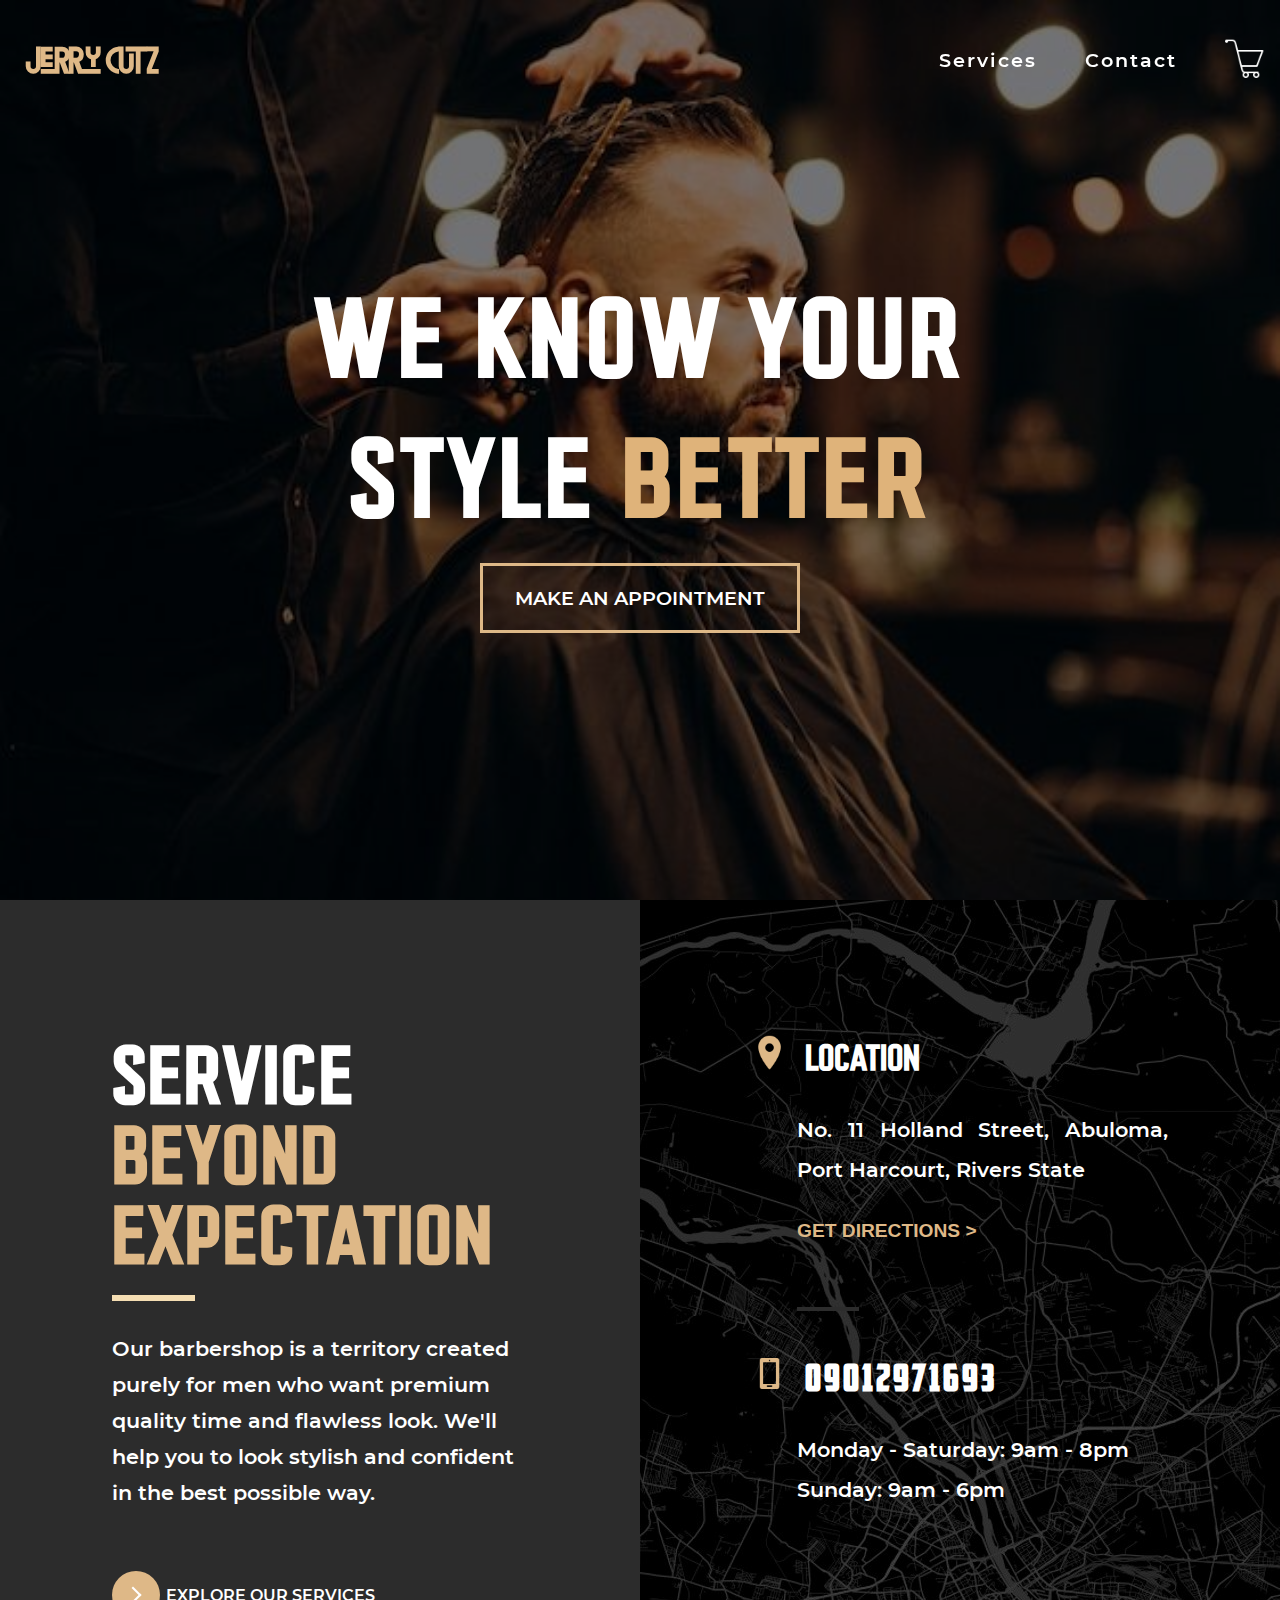
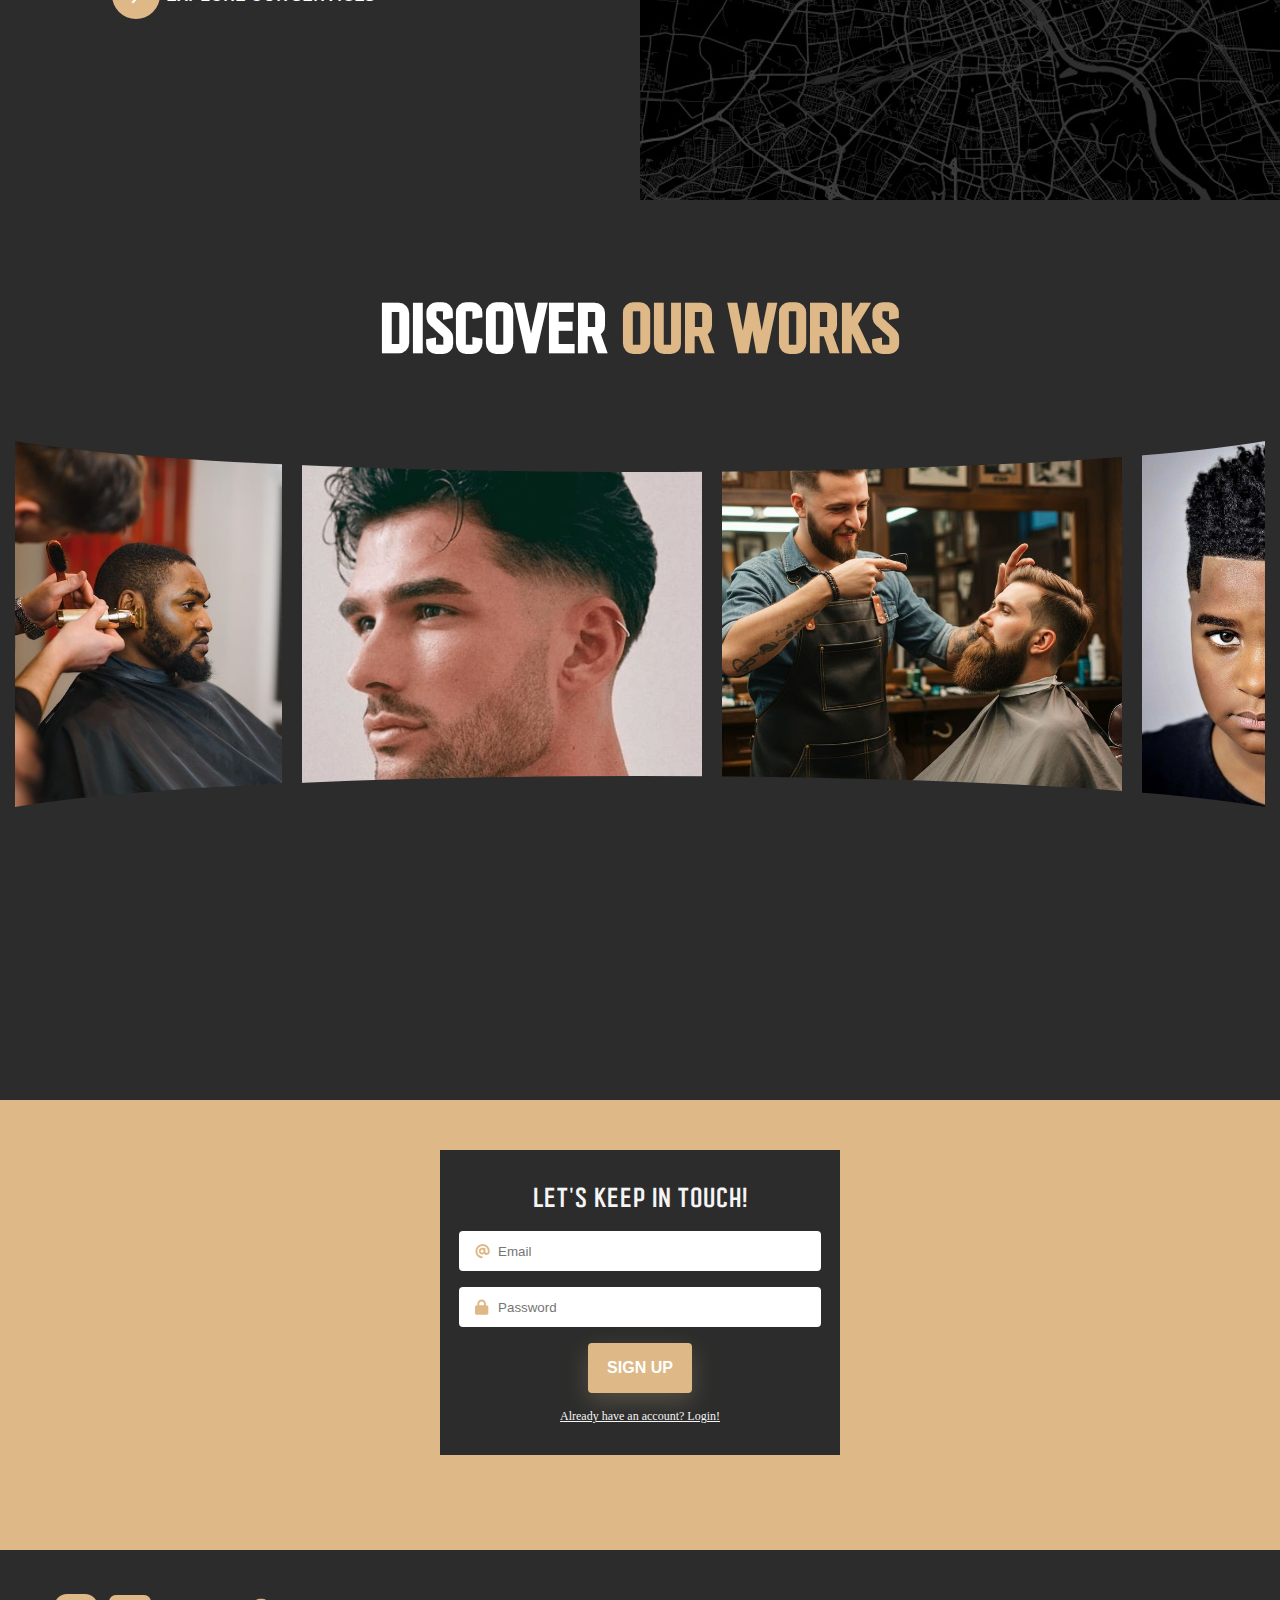
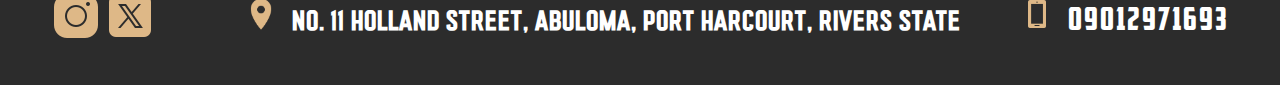
<file: HTML/index.html>
<!DOCTYPE html>
<html lang="en">
<head>
    <meta charset="UTF-8">
    <meta name="viewport" content="width=device-width, initial-scale=1.0">
    <title>Jerry Cutz - Home Page</title>
    <link rel="stylesheet" href="../CSS/index.css">
</head>
<body>
    <div class="loader" id="preloader">
        <div class="dot-spinner">
            <div class="dot-spinner__dot"></div>
            <div class="dot-spinner__dot"></div>
            <div class="dot-spinner__dot"></div>
            <div class="dot-spinner__dot"></div>
            <div class="dot-spinner__dot"></div>
            <div class="dot-spinner__dot"></div>
            <div class="dot-spinner__dot"></div>
            <div class="dot-spinner__dot"></div>
        </div>
    </div>
    <nav class="navbar">
        <span>Jerry Cutz</span>
        <ul class="nav-menu">
            <li><a href="../HTML/services.html">Services</a></li>
            <li><a href="../HTML/contact.html">Contact</a></li>
            <li><a href="../HTML/booking.html"><img src="../media/svgs/cart.png" alt=""></a></li>
        </ul>
        <div class="hamburger">
            <span class="bar"></span>
            <span class="bar"></span>
            <span class="bar"></span>
        </div>
    </nav>
    <!-- End of Nav Bar -->

    <div class="landing-page">
        <img class="current" src="../media/images/landing-img1.jpeg" alt="1">
        <img src="../media/images/landing-img2.jpeg" alt="2">
        <img src="../media/images/landing-img3.jpeg" alt="3">
        <div class="landing-page-content">  
            <h1>We know your <br> style <span>better</span></h1>
            <a href="../HTML/booking.html">Make an Appointment</a>
        </div>
    </div>
    <div class="service-location">
        <div class="service-section">
            <div class="service-header">
                <h1>Service <span> Beyond Expectation</span></h1><hr>
                <p>Our barbershop is a territory created purely for men who want premium quality time and flawless look. We'll help you to look stylish and confident in the best possible way.</p>
                <button class="learn-more">
                    <span class="circle" aria-hidden="true">
                    <span class="icon arrow"></span>
                    </span>
                    <a href="../HTML/services.html"><span class="button-text">Explore our services</span></a>
                  </button>
            </div> 
            
        </div>
        <div class="location-section">
            <div class="location-header">
                <h1 class="location-header1"><img src="../media/svgs/location1.png" alt="">Location</h1>
                <p>No. 11 Holland Street, Abuloma, Port Harcourt, Rivers State</p>
                <a href="https://maps.app.goo.gl/gdDu9MruWfYnW8UH7" target= _blank>Get directions ></a><hr>

                <h1 class="location-header2" ><img src="../media/svgs/smartphone1.png" alt="">09012971693</h1>
                <p>Monday - Saturday: 9am - 8pm <br>Sunday: 9am - 6pm</p>
            </div>
        </div>
    </div>
    <div class="works">
        <h1>Discover <span>Our works</span></h1>
        <div class="image-wrapper">
            <div class="image-slideshow">
                <div>
                    <img src="../media/images/haircut1.jpeg" alt="">
                </div>
                <div>
                    <img src="../media/images/haircut2.jpeg" alt=""></div>
                <div>
                    <img src="../media/images/haircut3.jpeg" alt=""></div>
                <div>
                    <img src="../media/images/haircut4.jpeg" alt=""></div>
                <div>
                    <img src="../media/images/haircut5.jpeg" alt=""></div>
                <div>
                    <img src="../media/images/haircut6.jpeg" alt=""></div>
                <div>
                    <img src="../media/images/haircut7.jpeg" alt=""></div>
                <div>
                    <img src="../media/images/haircut8.jpeg" alt=""></div>
                <div>
                    <img src="../media/images/haircut9.jpeg" alt=""></div>
                <div>
                    <img src="../media/images/haircut10.jpeg" alt=""></div>
                <div>
                    <img src="../media/images/haircut11.jpeg" alt=""></div>
                <div>
                    <img src="../media/images/haircut12.jpeg" alt=""></div>
                <div>
                    <img src="../media/images/haircut13.jpeg" alt=""></div>
                <div>
                    <img src="../media/images/haircut14.jpeg" alt=""></div>
                <div>
                    <img src="../media/images/haircut15.jpeg" alt=""></div>
                <div>
                    <img src="../media/images/haircut16.jpeg" alt=""></div>
                <div>
                    <img src="../media/images/haircut17.jpeg" alt=""></div>
                <div>
                    <img src="../media/images/haircut18.jpeg" alt=""></div>
                <div>
                    <img src="../media/images/haircut19.jpeg" alt=""></div>
                <div>
                    <img src="../media/images/haircut20.jpeg" alt="">
                </div>
            </div>
        </div>
    </div>

    <div class="signup">
        <div class="card">
          <h4 class="title">Let's keep in touch!</h4>
          <form>
            <div class="field">
              <svg class="input-icon" viewBox="0 0 500 500" xmlns="http://www.w3.org/2000/svg">
              <path d="M207.8 20.73c-93.45 18.32-168.7 93.66-187 187.1c-27.64 140.9 68.65 266.2 199.1 285.1c19.01 2.888 36.17-12.26 36.17-31.49l.0001-.6631c0-15.74-11.44-28.88-26.84-31.24c-84.35-12.98-149.2-86.13-149.2-174.2c0-102.9 88.61-185.5 193.4-175.4c91.54 8.869 158.6 91.25 158.6 183.2l0 16.16c0 22.09-17.94 40.05-40 40.05s-40.01-17.96-40.01-40.05v-120.1c0-8.847-7.161-16.02-16.01-16.02l-31.98 .0036c-7.299 0-13.2 4.992-15.12 11.68c-24.85-12.15-54.24-16.38-86.06-5.106c-38.75 13.73-68.12 48.91-73.72 89.64c-9.483 69.01 43.81 128 110.9 128c26.44 0 50.43-9.544 69.59-24.88c24 31.3 65.23 48.69 109.4 37.49C465.2 369.3 496 324.1 495.1 277.2V256.3C495.1 107.1 361.2-9.332 207.8 20.73zM239.1 304.3c-26.47 0-48-21.56-48-48.05s21.53-48.05 48-48.05s48 21.56 48 48.05S266.5 304.3 239.1 304.3z"></path></svg>
              <input autocomplete="off" id="logemail" placeholder="Email" class="input-field" name="logemail" type="email">
            </div>
            <div class="field">
              <svg class="input-icon" viewBox="0 0 500 500" xmlns="http://www.w3.org/2000/svg">
              <path d="M80 192V144C80 64.47 144.5 0 224 0C303.5 0 368 64.47 368 144V192H384C419.3 192 448 220.7 448 256V448C448 483.3 419.3 512 384 512H64C28.65 512 0 483.3 0 448V256C0 220.7 28.65 192 64 192H80zM144 192H304V144C304 99.82 268.2 64 224 64C179.8 64 144 99.82 144 144V192z"></path></svg>
              <input autocomplete="off" id="logpass" placeholder="Password" class="input-field" name="logpass" type="password">
            </div>
            <button class="btn" type="submit">Sign Up</button>
            <a href="login.html" class="btn-link">Already have an account? Login!</a>
          </form>
        </div>
      </div>
      
      <footer>
        <div class="media">
            <a href="https://www.instagram.com/jerryjnr385?igsh=aWsxbjBtYnozam1i" target = _blank><img class="social-media" src="../media/svgs/instagram.png" alt=""></a>
            <a href="https://x.com/jerryjnr385?t=SkKeW-O48mR12HfvdVsEBg&s=09" target = _blank><img class="social-media" src="../media/svgs/twitter.png" alt=""></a>
        </div>

        <h1 class="address-header"><img class="footer-address" src="../media/svgs/location1.png" alt="">No. 11 Holland Street, Abuloma, Port Harcourt, Rivers State</h1>
        <h1 class="number-header"><img class="footer-number" src="../media/svgs/smartphone1.png" alt="">09012971693</h1>

      </footer>
    <script src="../JS/index.js"></script>
</body>
</html>
</file>
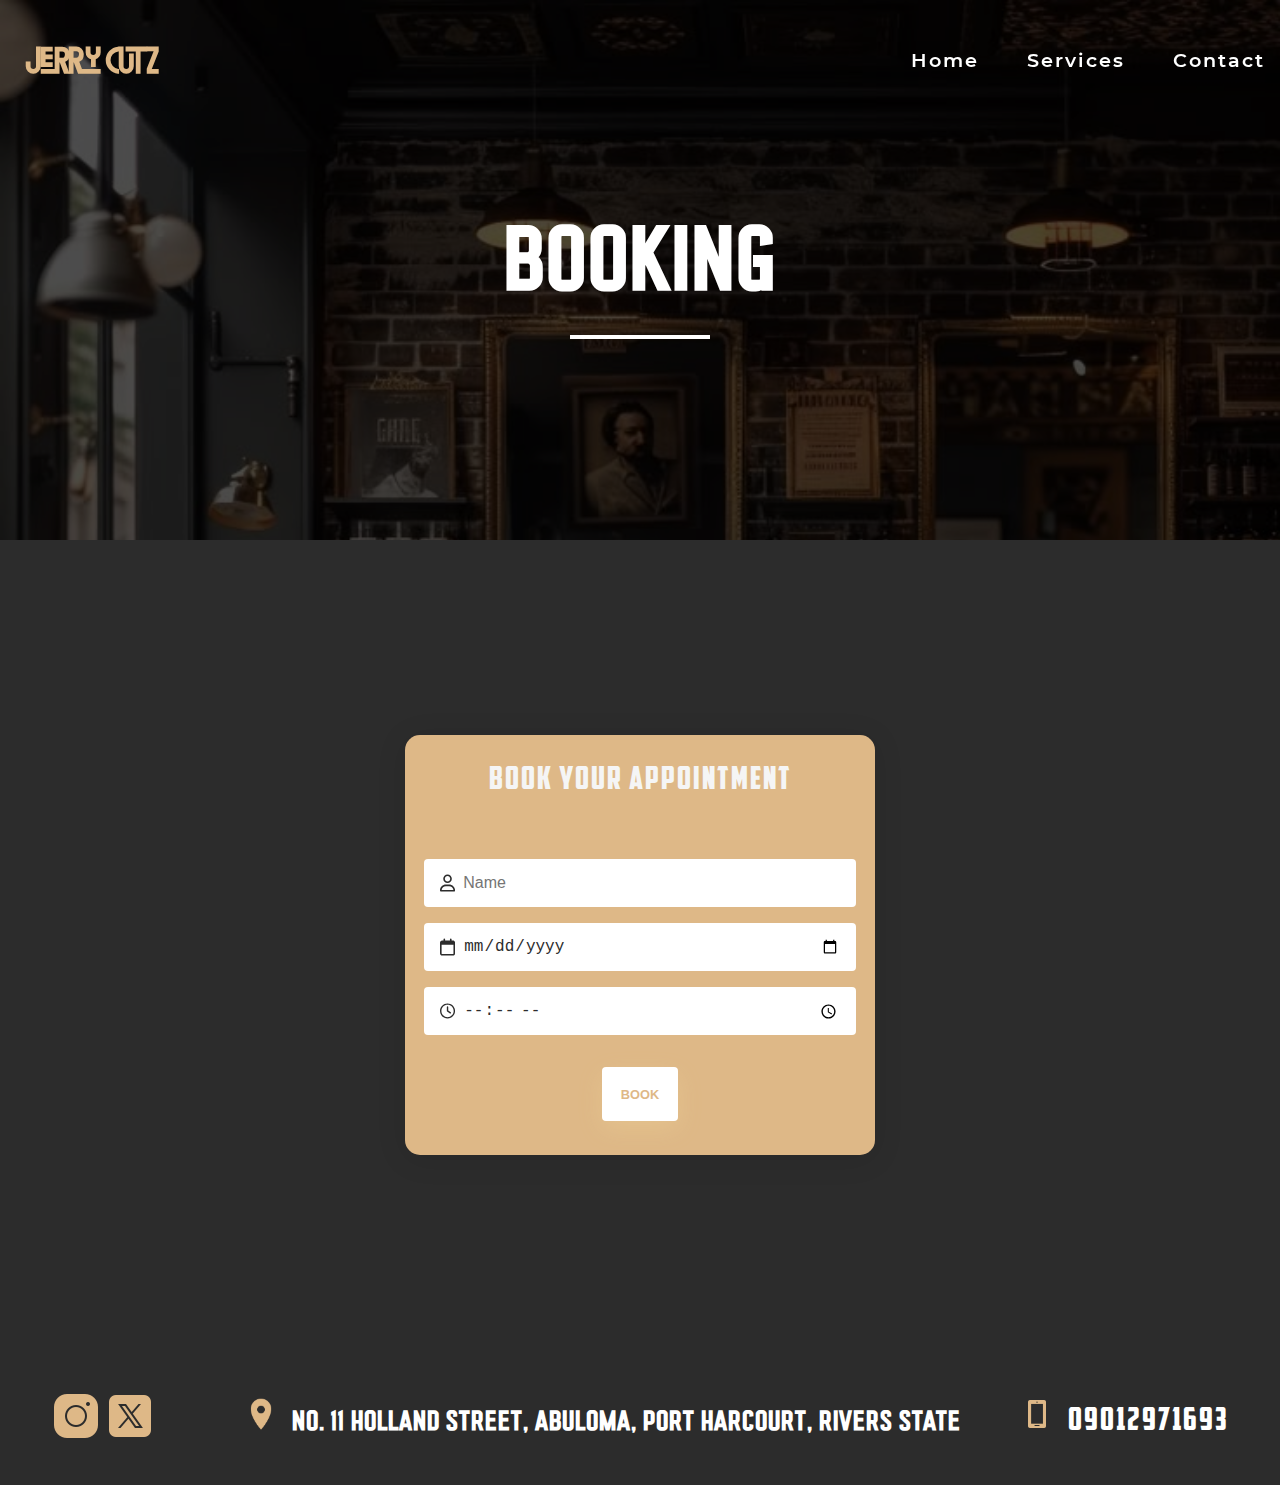
<file: HTML/booking.html>
<!DOCTYPE html>
<html lang="en">
<head>
    <meta charset="UTF-8">
    <meta name="viewport" content="width=device-width, initial-scale=1.0">
    <title>Jerry Cutz - Booking Page</title>
    <link rel="stylesheet" href="../CSS/booking.css">
</head>
<body>
  <div class="loader" id="preloader">
    <div class="dot-spinner">
        <div class="dot-spinner__dot"></div>
        <div class="dot-spinner__dot"></div>
        <div class="dot-spinner__dot"></div>
        <div class="dot-spinner__dot"></div>
        <div class="dot-spinner__dot"></div>
        <div class="dot-spinner__dot"></div>
        <div class="dot-spinner__dot"></div>
        <div class="dot-spinner__dot"></div>
    </div>
</div>
  <nav class="navbar">
    <span>Jerry Cutz</span>
    <ul class="nav-menu">
        <li><a href="../HTML/index.html">Home</a></li>
        <li><a href="../HTML/services.html">Services</a></li>
        <li><a href="../HTML/contact.html">Contact</a></li>
    </ul>
    <div class="hamburger">
      <span class="bar"></span>
      <span class="bar"></span>
      <span class="bar"></span>
  </div>
  </nav>
<!-- End of Nav Bar -->

    <div class="booking-header">
        <h1>Booking</h1><hr>
    </div>
    <div class="booking-section">
        <div class="card">
            <h3 class="title">Book Your Appointment</h3>
            <form id="booking-form">

              <div class="field">
                  <svg class="input-icon" xmlns="http://www.w3.org/2000/svg" viewBox="0 0 448 512"><path d="M272 304h-96C78.8 304 0 382.8 0 480c0 17.67 14.33 32 32 32h384c17.67 0 32-14.33 32-32C448 382.8 369.2 304 272 304zM48.99 464C56.89 400.9 110.8 352 176 352h96c65.16 0 119.1 48.95 127 112H48.99zM224 256c70.69 0 128-57.31 128-128c0-70.69-57.31-128-128-128S96 57.31 96 128C96 198.7 153.3 256 224 256zM224 48c44.11 0 80 35.89 80 80c0 44.11-35.89 80-80 80S144 172.1 144 128C144 83.89 179.9 48 224 48z"/></svg>
                  <input autocomplete="off" id="username" placeholder="Name" class="input-field" name="logpass" type="text">
                </div>
              <div class="field">
                  <svg class="input-icon" xmlns="http://www.w3.org/2000/svg" viewBox="0 0 448 512"><path d="M152 64H296V24C296 10.75 306.7 0 320 0C333.3 0 344 10.75 344 24V64H384C419.3 64 448 92.65 448 128V448C448 483.3 419.3 512 384 512H64C28.65 512 0 483.3 0 448V128C0 92.65 28.65 64 64 64H104V24C104 10.75 114.7 0 128 0C141.3 0 152 10.75 152 24V64zM48 448C48 456.8 55.16 464 64 464H384C392.8 464 400 456.8 400 448V192H48V448z"/></svg>
                <input autocomplete="off" id="date" class="input-field" name="logemail" type="date" required>
              </div>
              <div class="field">
                  <svg class="input-icon" xmlns="http://www.w3.org/2000/svg" viewBox="0 0 512 512"><path d="M232 120C232 106.7 242.7 96 256 96C269.3 96 280 106.7 280 120V243.2L365.3 300C376.3 307.4 379.3 322.3 371.1 333.3C364.6 344.3 349.7 347.3 338.7 339.1L242.7 275.1C236 271.5 232 264 232 255.1L232 120zM256 0C397.4 0 512 114.6 512 256C512 397.4 397.4 512 256 512C114.6 512 0 397.4 0 256C0 114.6 114.6 0 256 0zM48 256C48 370.9 141.1 464 256 464C370.9 464 464 370.9 464 256C464 141.1 370.9 48 256 48C141.1 48 48 141.1 48 256z"/></svg>
                <input autocomplete="off" id="time" placeholder="Password" class="input-field" name="logpass" type="time">
              </div>
              <button class="btn" type="button" id="book-button">Book</button>

            </form>
          </div>
          <div class="booking-display">
            <img src="../media/svgs/check-mark.png" alt="">
            <p id="booking-message"></p>
          </div>
    </div>
    <footer>
      <div class="media">
          <a href="https://www.instagram.com/jerryjnr385?igsh=aWsxbjBtYnozam1i" target = _blank><img class="social-media" src="../media/svgs/instagram.png" alt=""></a>
          <a href="https://x.com/jerryjnr385?t=SkKeW-O48mR12HfvdVsEBg&s=09" target = _blank><img class="social-media" src="../media/svgs/twitter.png" alt=""></a>
      </div>

      <h1 class="address-header"><img class="footer-address" src="../media/svgs/location1.png" alt="">No. 11 Holland Street, Abuloma, Port Harcourt, Rivers State</h1>
      <h1 class="number-header"><img class="footer-number" src="../media/svgs/smartphone1.png" alt="">09012971693</h1>

    </footer>
    <script src="../JS/booking.js"></script>
    <script>
        document.getElementById('book-button').addEventListener('click', function() {
            const username = document.getElementById('username').value;
            const date = document.getElementById('date').value;
            const time = document.getElementById('time').value;
            const service = localStorage.getItem('selectedService');

            const message = `${username}, you have successfully booked a ${service} hair cut on ${date} at ${time}.`;
            document.getElementById('booking-message').innerText = message;
            document.querySelector('.booking-display').style.display = 'flex';
        });
    </script>
</body>
</html>
</file>
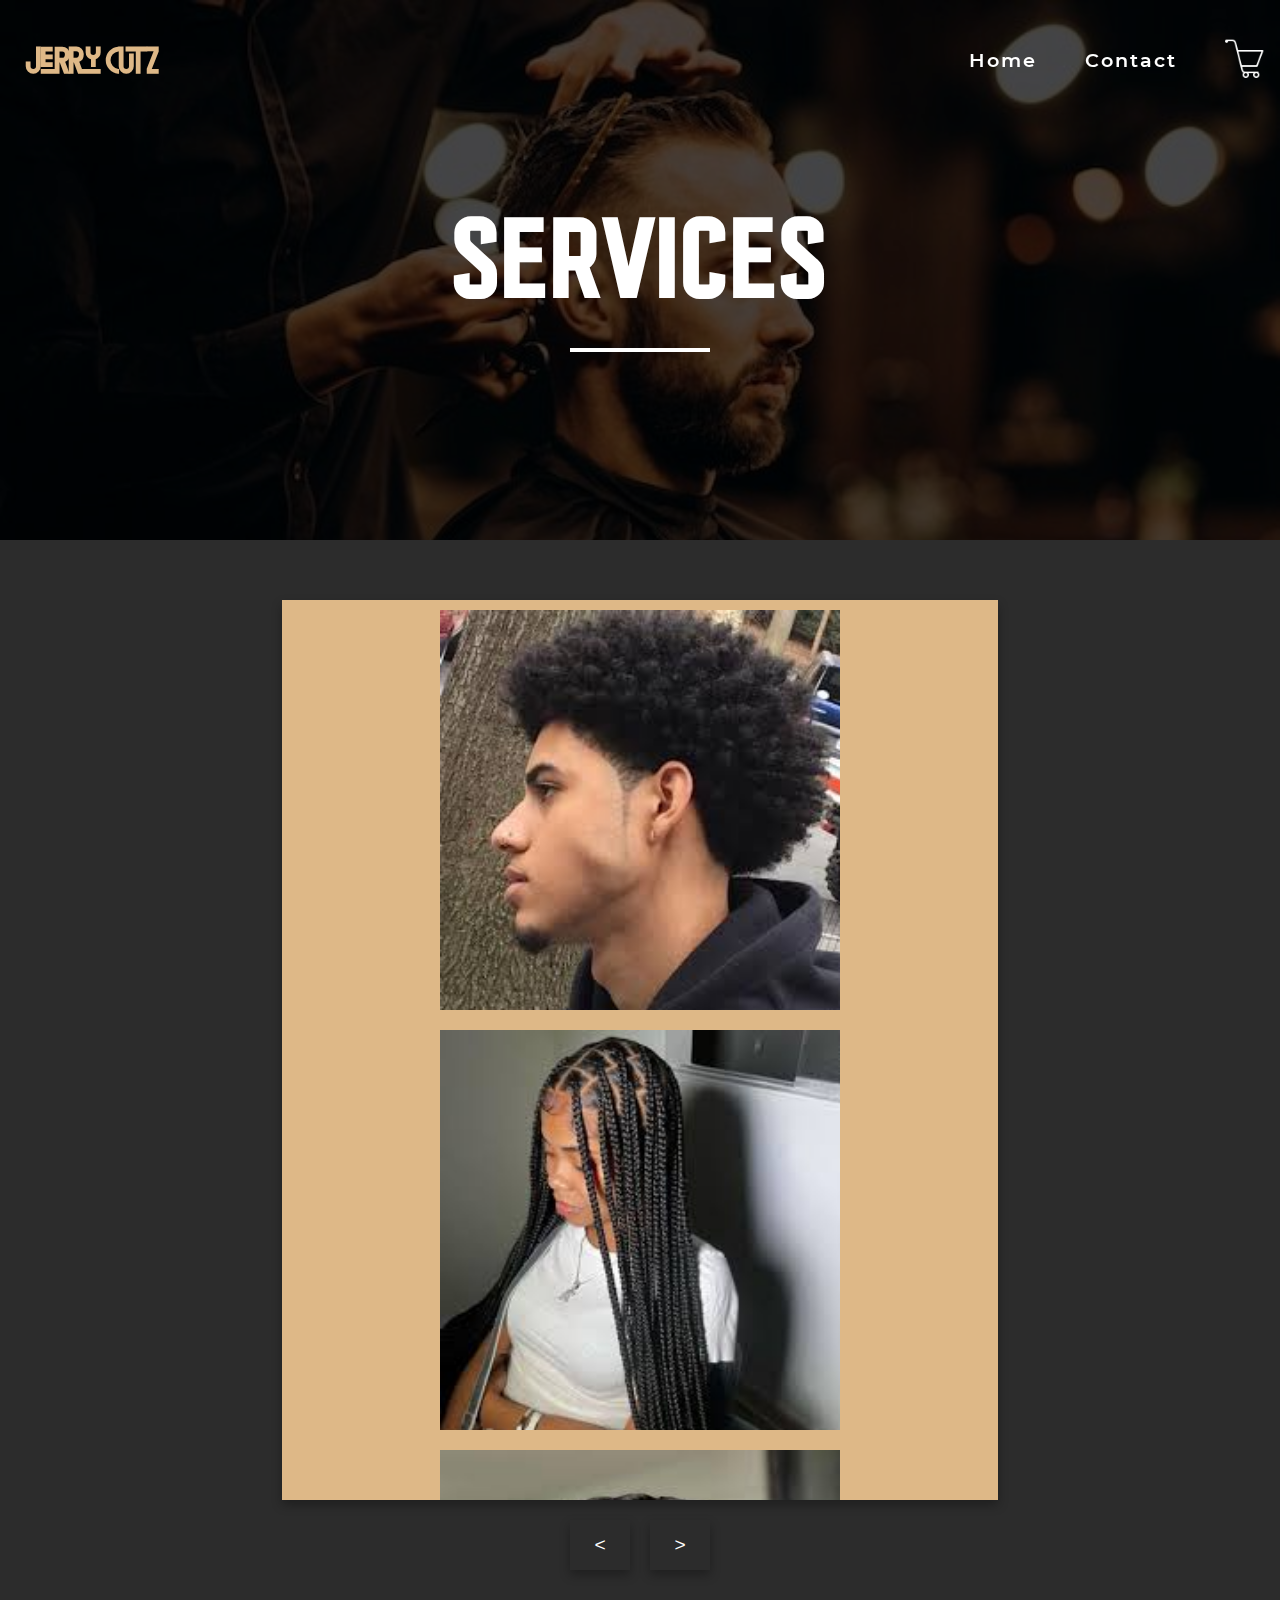
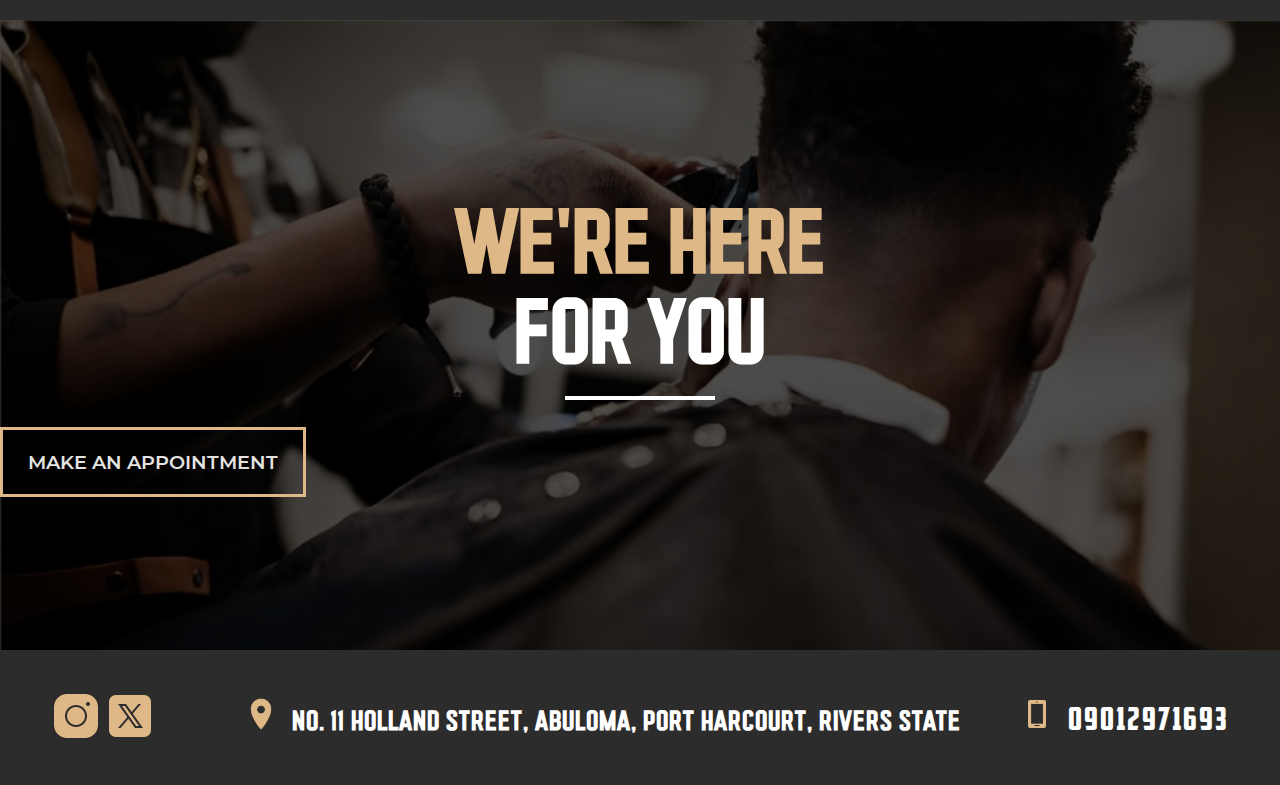
<file: HTML/services.html>
<!DOCTYPE html>
<html lang="en">
<head>
    <meta charset="UTF-8">
    <meta name="viewport" content="width=device-width, initial-scale=1.0">
    <title>Jerry Cutz - Services Page</title>
    <link rel="stylesheet" href="../CSS/services.css">
</head>
<body>
    <div class="loader" id="preloader">
        <div class="dot-spinner">
            <div class="dot-spinner__dot"></div>
            <div class="dot-spinner__dot"></div>
            <div class="dot-spinner__dot"></div>
            <div class="dot-spinner__dot"></div>
            <div class="dot-spinner__dot"></div>
            <div class="dot-spinner__dot"></div>
            <div class="dot-spinner__dot"></div>
            <div class="dot-spinner__dot"></div>
        </div>
    </div>
    <nav class="navbar">
        <span>Jerry Cutz</span>
        <ul class="nav-menu">
            <li><a href="../HTML/index.html">Home</a></li>
            <li><a href="../HTML/contact.html">Contact</a></li>
            <li><a href="../HTML/booking.html"><img src="../media/svgs/cart.png" alt=""></a></li>
        </ul>
        <div class="hamburger">
            <span class="bar"></span>
            <span class="bar"></span>
            <span class="bar"></span>
        </div>
    </nav>
    <!-- End of Nav Bar -->

    <div class="service-header">
       <h1>Services</h1><hr>
    </div>
    <div class="services">
        <div class="services-central">
            <div class="services-section1">
                <div class="card">
                    <div>
                        <img src="../media/images/afrocut1.jpeg" alt="">
                        <img src="../media/images/afrocut2.jpeg" alt="">
                        <img src="../media/images/afrocut3.jpeg" alt="">
                    </div>
                    <div class="details">
                        <h1 id="heading1">Afrocut</h1>
                        <p>$10</p>
                        <a href="#" onclick="storeService('Afrocut')">Book Now</a>
                    </div>
                </div>
                <div class="card">
                    <div>
                        <img src="../media/images/braids1.jpeg" alt="">
                        <img src="../media/images/braids2.jpeg" alt="">
                        <img src="../media/images/braids3.jpeg" alt="">
                    </div>
                    <div class="details">
                        <h1 id="heading2">Braid</h1>
                        <p>$10</p>
                        <a href="#" onclick="storeService('Braid')">Book Now</a>
                    </div>
                </div>
                <div class="card">
                    <div>
                        <img src="../media/images/cornrow1.jpeg" alt="">
                        <img src="../media/images/cornrow2.jpeg" alt="">
                        <img src="../media/images/cornrow3.jpeg" alt="">
                    </div>
                    <div class="details">
                        <h1 id="heading3">Corn Row</h1>
                        <p>$10</p>
                        <a href="#" onclick="storeService('Corn Row')">Book Now</a>
                    </div>
                </div>
                <div class="card">
                    <div>
                        <img src="../media/images/lineup1.jpeg" alt="">
                        <img src="../media/images/lineup2.jpeg" alt="">
                        <img src="../media/images/lineup3.jpeg" alt="">
                    </div>
                    <div class="details">
                        <h1 id="heading4">Line Up</h1>
                        <p>$10</p>
                        <a href="#" onclick="storeService('Line Up')">Book Now</a>
                    </div>
                </div>
            </div>
            <div class="services-section2">
                <div class="card">
                    <div>
                        <img src="../media/images/shapeup1.jpeg" alt="">
                        <img src="../media/images/shapeup2.jpeg" alt="">
                        <img src="../media/images/shapeup3.jpeg" alt="">
                    </div>
                    <div class="details">
                        <h1 id="heading5">Shape Up</h1>
                        <p>$10</p>
                        <a href="#" onclick="storeService('Shape Up')">Book Now</a>
                    </div>
                </div>
                <div class="card">
                    <div>
                        <img src="../media/images/shaving1.jpeg" alt="">
                        <img src="../media/images/shaving2.jpeg" alt="">
                        <img src="../media/images/shaving3.jpeg" alt="">
                    </div>
                    <div class="details">
                        <h1 id="heading6">Shaving</h1>
                        <p>$10</p>
                        <a href="#" onclick="storeService('Shaving')">Book Now</a>
                    </div>
                </div>
                <div class="card">
                    <div>
                        <img src="../media/images/skin fade1.jpeg" alt="">
                        <img src="../media/images/skin fade2.jpeg" alt="">
                        <img src="../media/images/skin fade 3.jpeg" alt="">
                    </div>
                    <div class="details">
                        <h1 id="heading7">Skin Fade</h1>
                        <p>$10</p>
                        <a href="#" onclick="storeService('Skin Fade')">Book Now</a>
                    </div>
                </div>
                <div class="card">
                    <div>
                        <img src="../media/images/taperfade1.jpeg" alt="">
                        <img src="../media/images/taperfade2.jpeg" alt="">
                        <img src="../media/images/taperfade3.jpeg" alt="">
                    </div>
                    <div class="details">
                        <h1 id="heading8">Taper Fade</h1>
                        <p>$10</p>
                        <a href="#" onclick="storeService('Taper Fade')">Book Now</a>
                    </div>
                </div>
            </div>
            <div class="services-buttons">
                <button class="prev"> < </button>
                <button class="next"> > </button> 
            </div>
        </div>
    </div>

    <div class="service-booking">
        <h1><span>We're here <br></span>for you</h1><hr>
        <a href="../HTML/booking.html">Make an appointment</a>
    </div>

    <footer>
        <div class="media">
            <a href="https://www.instagram.com/jerryjnr385?igsh=aWsxbjBtYnozam1i" target = _blank><img class="social-media" src="../media/svgs/instagram.png" alt=""></a>
            <a href="https://x.com/jerryjnr385?t=SkKeW-O48mR12HfvdVsEBg&s=09" target = _blank><img class="social-media" src="../media/svgs/twitter.png" alt=""></a>
        </div>

        <h1 class="address-header"><img class="footer-address" src="../media/svgs/location1.png" alt="">No. 11 Holland Street, Abuloma, Port Harcourt, Rivers State</h1>
        <h1 class="number-header"><img class="footer-number" src="../media/svgs/smartphone1.png" alt="">09012971693</h1>
    </footer>
    <script src="../JS/services.js"></script>
    <script src="../JS/booking.js"></script>
    <script>
        function storeService(serviceName) {
            localStorage.setItem('selectedService', serviceName);
            window.location.href = '../HTML/booking.html';
        }
    </script>
</body>
</html>
</file>
<file: CSS/index.css>
*{
    margin: 0;
    padding: 0;
    box-sizing: border-box;
}
@keyframes scroll {
    0%{
        transform: translateX(0);
    }
    100%{
        transform: translateX(calc(-480px * 10));
    }
}

@keyframes moveFromBottom {
    from { transform: translateY(800px) }
}

@font-face {
    font-family: montserrat;
    src: url("../media/svgs/MontserratSemibold-Yz368.ttf");
}

@font-face {
    font-family: fantasista;
    src: url("../media/svgs/Fantasista-JRjvK.ttf");
}

@font-face {
    font-family: therilo;
    src: url("../media/svgs/TheriloNormalNormal-KVJZD.otf");
}

@font-face {
    font-family: america;
    src: url("../media/svgs/AmericanCaptain-MdEY.otf");
}

body{
    width: 100%;
    min-height: 200vh;
}
.navbar{
    display: flex;
    position: fixed;
    top: 0;
    width: 100%;
    background-color: transparent;
    height: 70px;
    justify-content: space-between;
    font-family: sans-serif;
    padding-top: 25px;
    padding-left: 26px;
    padding-right: 15px;
    z-index: 210;
    height: 100px;
    transition: 500ms background-color ease-out;
}

.navbar span{
    color: burlywood;
    font-family: therilo;
    font-size: 3.9rem;
    font-weight: 800;
    /* letter-spacing: 2px; */
}

.navbar ul li{
    list-style: none;
}

.navbar ul li a{
    text-decoration: none;
    color: white;
    font-family: montserrat;
    transition: 300ms all ease;
    font-weight: bold;
    letter-spacing: 2px;
    font-size: 1.2rem;
}
.navbar ul li a:hover{
    color: rgb(223, 179, 122);
}

.navbar ul li a img{
    height: 2.5rem;
    position: relative;
    bottom: 10px;
}

.navbar ul{
    display: flex;
    gap: 3rem;
    padding-top: 23px;
}

.hamburger{
    display: none;
    cursor: pointer;
}

.bar{
    display: block;
    width: 25px;
    height: 3px;
    margin: 5px auto;
    -webkit-transition: all 0.3s ease-in-out;
    transition: all 0.3s ease-in-out;
    background-color: white;
}

.landing-page-content {
    animation: moveFromBottom 1s ease forwards; /* Add animation */
    transition: transform 0.5s ease; /* Add transition for smooth effect */
    display: flex;
    flex-direction: column;
    justify-content: center;
    align-items: center;
    text-align: center;
    height: 60vh;
    z-index: 111;
    /* border: 2px solid; */
}

.landing-page-content h1{
    text-transform: uppercase;
    font-family: fantasista;
    margin-bottom: 15px;
    font-size: 8rem;
    font-weight: 900;
    color: white;
    letter-spacing: 5px;
}
.landing-page-content h1 span{
    color: rgb(223, 179, 122);
}

.landing-page-content a{
    color: #fff;
    border: 3px solid burlywood;
    background-color: transparent;
    padding: 20px 25px;
    font-size: 1.2rem;
    font-family: montserrat;
    transition: 500ms background-color ease;
    width: 320px;
    cursor: pointer;
    text-transform: uppercase;
    text-decoration: none;
    font-weight: 800;
    position: relative;
}

.landing-page-content a:hover{
    background-color: burlywood;
    color: white;
}

.landing-page{
    display: flex;
    height: 100vh;
    width: 100%;
    align-content: center;
    justify-content: center;
    justify-items: center;
    align-items: center;
    background: linear-gradient(to left black, black);
    position: relative; /* Added to position the overlay */
    margin-top: 0; /* Ensure it touches the top */
}

.landing-page::after {
    content: '';
    position: absolute;
    top: 0;
    left: 0;
    right: 0;
    bottom: 0;
    background: rgba(0, 0, 0, 0.5); /* Dim the background */
    z-index: 1; /* Ensure it sits above the images but below the text */
}

.landing-page img{
    height: 100vh;
    width: 100%;
    position: absolute;
    z-index: 0;
    transition: opacity 1s ease-in-out; /* Added transition for smooth opacity change */
}

.landing-page .current{
    z-index: 1;
}

.landing-page .previous{
    z-index: 2;
}

.service-location{
    height: 100vh;
    display: flex;
    width: 100%;
    flex-wrap: wrap;
}

.service-section{
    display: flex;
    height: 100vh;
    width: 50%;
    background: #2C2C2C;
    align-items: center;
    justify-content: center;
    
}

.service-header{
    height: 70vh;
    width: 65%;
    flex-wrap: wrap;
    /* background-color: red; */
    
}

.service-header h1{
    font-family: fantasista;
    font-weight: bold;
    letter-spacing: 2px;
    font-size: 5.9rem;
    color: white;
    padding-bottom: 20px;
    line-height: 80px;

}

.service-header h1 span{
    color: burlywood;
}

.service-header hr{
    width: 20%;
    border: 3px solid wheat;
}

.service-header p{
    padding-top: 30px;
    font-size: 1.3rem;
    color: white;
    font-weight: 500;
    padding-bottom: 60px;
    line-height: 36px;
    font-family: montserrat;
}

.service-header button {
    position: relative;
    display: inline-block;
    cursor: pointer;
    outline: none;
    border: 0;
    vertical-align: middle;
    text-decoration: none;
    background: transparent;
    padding: 0;
    font-size: inherit;
    font-family: inherit;
   }
   
   button.learn-more {
    width: 18rem;
    height: auto;
   }
   
   button.learn-more .circle {
    transition: all 0.45s cubic-bezier(0.65, 0, 0.076, 1);
    position: relative;
    display: block;
    margin: 0;
    width: 3rem;
    height: 3rem;
    background: burlywood;
    border-radius: 1.625rem;
   }
   
   button.learn-more .circle .icon {
    transition: all 0.45s cubic-bezier(0.65, 0, 0.076, 1);
    position: absolute;
    top: 0;
    bottom: 0;
    margin: auto;
    background: #fff;
   }
   
   button.learn-more .circle .icon.arrow {
    transition: all 0.45s cubic-bezier(0.65, 0, 0.076, 1);
    left: 0.625rem;
    width: 1.125rem;
    height: 0.125rem;
    background: none;
    
   }
   
   button.learn-more .circle .icon.arrow::before {
    position: absolute;
    content: "";
    top: -0.29rem;
    right: 0.0625rem;
    width: 0.625rem;
    height: 0.625rem;
    border-top: 0.125rem solid #fff;
    border-right: 0.125rem solid #fff;
    transform: rotate(45deg);
   }
   
   button.learn-more a .button-text {
    transition: all 0.45s cubic-bezier(0.65, 0, 0.076, 1);
    position: absolute;
    top: 0;
    left: 0;
    right: 0;
    bottom: 0;
    padding: 0.75rem 0;
    margin: 0 0 0 1.85rem;
    color: white;
    font-weight: 700;
    line-height: 1.6;
    text-align: center;
    text-transform: uppercase;
    font-family: montserrat;
    /* width: 200px; */

   }
   
   button:hover .circle {
    width: 100%;
   }
   
   button:hover .circle .icon.arrow {
    background: #fff;
    transform: translate(1rem, 0);
   }
   
   button:hover a .button-text {
    padding-left: 15px;
    color: #fff;
   }

/* .service-header a{
    background: transparent;
    border: 3px solid burlywood;
    padding: 20px;
    font-size: 1.5rem;
    width: 60%;
    color: white;
    font-family: montserrat;
    transition: 500ms background ease;
    cursor: pointer;
    text-decoration: none;
} */

.service-header a:hover{
    background-color: burlywood;
    color: white;
}

.location-section{
    background-image: url("../media/images/map2.jpeg");
    height: 100vh;
    width: 50%;
    align-items: center;
    align-content: center;
    justify-content: center;
    justify-items: center;
    position: relative;
    z-index: 0;
}

.location-section::before{
    content: '';
    position: absolute;
    top: 0;
    left: 0;
    right: 0;
    bottom: 0;
    background: rgba(0, 0, 0, 0.6); 
    z-index: -1; 
}

.location-header{
    height: 70vh;
    width: 65%;
    flex-wrap: wrap;
    /* background-color: red; */
    z-index: 3;
}

.location-header h1 img{
    height: 2.2rem;
    padding-right: 18px;
}

.location-header .location-header1{
    font-family: fantasista;
    font-size: 2.6rem;
    color: white;
}

.location-header p{
    font-family: montserrat;
    font-size: 1.3rem;
    padding-top: 30px;
    text-align: justify;
    padding-left: 45px;
    padding-bottom: 30px;
    color: white;
    line-height: 40px;
    font-weight: 500;
}

.location-header a{
    text-decoration: none;
    color: burlywood;
    font-size: 1.2rem;
    font-family: sans-serif;
    padding-left: 45px;
    font-weight: 600;
    text-transform: uppercase;
    transition: all 500ms ease;
}

.location-header a:hover{
    color: #fff;
}

.location-header hr{
    border: 2px solid #2C2C2C;
    width: 15%;
    margin-left: 45px;
    margin-top: 65px;
}

.location-header .location-header2{
    padding-top: 45px;
    font-size: 2.3rem;
    color: white;
    font-family: america;
    letter-spacing: 3px;
}

.works{
    height: 100vh;
    width: 100%;
    /* display: flex; */
    background: #2C2C2C;
    padding: 15px;
}

.image-wrapper{
    display: grid;
    overflow-y: hidden;
    position: relative;
    --x-offset: -50px;
    --y-offset: -50px;
}

.image-wrapper::-webkit-scrollbar{
    display: none;
}

.works h1{
    font-family: fantasista;
    text-align: center;
    font-size: 5rem;
    color: white;
    padding-top: 70px;
    padding-bottom: 50px;
    /* z-index: 11; */
}

.works h1 span{
    color: burlywood;
}

.image-slideshow{
    display: flex;
    gap: 20px;
    width: calc(370px *20);
    animation: scroll 60s linear infinite;

    /* transform: translate3d(-2404.5px, 0px, 0px);
    transition-duration: 10000ms; */
}

.image-slideshow img{
    height: 400px;
    /* width: 370px; */
    transition: 800ms all ease-in-out;
}


.image-slideshow img:hover{
    scale: 0.8;
}

.image-wrapper::before,
  .image-wrapper::after {
    content: "";
    background-color: #2C2C2C;;
    height: 100px;
    position: absolute;
    border-radius: 50%;
    background-color: #2C2C2C;
  }
  
  .image-wrapper::before {
    z-index: 1;
    inset: var(--y-offset) var(--x-offset) 0;
  }
  
  .image-wrapper::after {
    inset: 0 var(--x-offset) var(--y-offset);
    top: unset;
  }

  .signup{
    height: 50vh;
    justify-content: center;
    justify-items: center;
    padding-top: 50px;
    background-color: burlywood;
}

.card {
    width: 400px;
    padding: 1.9rem 1.2rem;
    text-align: center;
    background-color: #2C2C2C;

   }
   
   /*Inputs*/
   .field {
    margin-top: 1rem;
    display: flex;
    align-items: center;
    justify-content: center;
    gap: .5em;
    background-color: white;
    border-radius: 4px;
    padding: .5em 1em;
    height: 40px;
   }
   
   .input-icon {
    height: 1em;
    width: 1em;
    fill: burlywood;
   }
   
   .input-field {
    background: none;
    border: none;
    outline: none;
    width: 100%;
    color: #2C2C2C;
   }
   
   /*Text*/
   .title {
    animation: appear  ease-in;
    animation-timeline: view();
    animation-range: entry 0% cover 37%;
    font-family: fantasista;
    margin-bottom: 1rem;
    font-size: 2rem;
    font-weight: 500;
    color: #f5f5f5;
    letter-spacing: 1px;
   }
   
   /*Buttons*/
   .btn {
    animation: appear  ease-in;
    animation-timeline: view();
    animation-range: entry 0% cover 40%;
    margin: 1rem;
    border: none;
    border-radius: 4px;
    font-weight: bold;
    font-size: 1em;
    text-transform: uppercase;
    padding: 1em 1.2em;
    background-color: burlywood;
    color: white;
    box-shadow: 0 8px 24px 0 rgb(255 235 167 / 20%);
    transition: all .3s ease-in-out;
   }
   
   .btn-link {
    animation: appear  ease-in;
    animation-timeline: view();
    animation-range: entry 0% cover 40%;
    color: #f5f5f5;
    display: block;
    font-size: .75em;
    transition: color .3s ease-out;
   }
   
   /*Hover & focus*/
   .field input:focus::placeholder {
    opacity: 0;
    transition: opacity .3s;
   }
   
   .btn:hover {
    background-color: white;
    color: burlywood;
    box-shadow: 0 8px 24px 0 rgb(16 39 112 / 20%);
   }
   
   .btn-link:hover {
    color: #ffeba7;
   }

footer {
    height: 15vh; 

    background: #2C2C2C;
    display: flex;
    align-items: center;
    justify-content: center;
    gap: 10px;
    position: relative;
}

.footer-address, .footer-number{
    height: 2rem;
    padding-right: 15px;
}

.footer-address{
    padding-left: 80px;
}

footer h1{
    color: white;
}

.address-header{
    font-family: fantasista;
    letter-spacing: 1px;
}

.number-header{
    font-family: america;
    letter-spacing: 2px;
    padding-left: 50px;
    font-weight: 500;
}

.loader{
    background-color: black;
    height: 100vh;
    width: 100%;
    display: flex;
    position: fixed;
    z-index: 300;
    align-items: center;
    justify-content: center;
    transition: 1s ease;
}

.dot-spinner {
    --uib-size: 2.8rem;
    --uib-speed: .9s;
    --uib-color: white;
    position: relative;
    display: flex;
    align-items: center;
    justify-content: flex-start;
    height: var(--uib-size);
    width: var(--uib-size);
    
  }
  
  .dot-spinner__dot {
    position: absolute;
    top: 0;
    left: 0;
    display: flex;
    align-items: center;
    justify-content: flex-start;
    height: 100%;
    width: 100%;
  }
  
  .dot-spinner__dot::before {
    content: '';
    height: 20%;
    width: 20%;
    border-radius: 50%;
    background-color: var(--uib-color);
    transform: scale(0);
    opacity: 0.5;
    animation: pulse0112 calc(var(--uib-speed) * 1.111) ease-in-out infinite;
    box-shadow: 0 0 20px rgba(18, 31, 53, 0.3);
  }
  
  .dot-spinner__dot:nth-child(2) {
    transform: rotate(45deg);
  }
  
  .dot-spinner__dot:nth-child(2)::before {
    animation-delay: calc(var(--uib-speed) * -0.875);
  }
  
  .dot-spinner__dot:nth-child(3) {
    transform: rotate(90deg);
  }
  
  .dot-spinner__dot:nth-child(3)::before {
    animation-delay: calc(var(--uib-speed) * -0.75);
  }
  
  .dot-spinner__dot:nth-child(4) {
    transform: rotate(135deg);
  }
  
  .dot-spinner__dot:nth-child(4)::before {
    animation-delay: calc(var(--uib-speed) * -0.625);
  }
  
  .dot-spinner__dot:nth-child(5) {
    transform: rotate(180deg);
  }
  
  .dot-spinner__dot:nth-child(5)::before {
    animation-delay: calc(var(--uib-speed) * -0.5);
  }
  
  .dot-spinner__dot:nth-child(6) {
    transform: rotate(225deg);
  }
  
  .dot-spinner__dot:nth-child(6)::before {
    animation-delay: calc(var(--uib-speed) * -0.375);
  }
  
  .dot-spinner__dot:nth-child(7) {
    transform: rotate(270deg);
  }
  
  .dot-spinner__dot:nth-child(7)::before {
    animation-delay: calc(var(--uib-speed) * -0.25);
  }
  
  .dot-spinner__dot:nth-child(8) {
    transform: rotate(315deg);
  }
  
  .dot-spinner__dot:nth-child(8)::before {
    animation-delay: calc(var(--uib-speed) * -0.125);
  }
  
  @keyframes pulse0112 {
    0%,
    100% {
      transform: scale(0);
      opacity: 0.5;
    }
  
    50% {
      transform: scale(1);
      opacity: 1;
    }
  }
  

@media (max-width: 768px) {
    .navbar {
        padding-right: 40px;
    }
    .hamburger {
        margin-top: 20px;
        display: block;
    }

    .hamburger.active .bar:nth-child(2) {
        opacity: 0;
    }

    .hamburger.active .bar:nth-child(1) {
        transform: translateY(8px) rotate(45deg);
    }

    .hamburger.active .bar:nth-child(3) {
        transform: translateY(-8px) rotate(-45deg);
    }

    .nav-menu {
        position: fixed;
        left: -100%;
        top: 0px;
        gap: 0;
        flex-direction: column;
        background-color: burlywood;
        width: 100%;
        text-align: center;
        transition: 0.3s;
        height: 100vh;
        justify-content: center;
    }

    .navbar ul li {
        margin: 16px 0;
        transition: all 0.3s ease;
    }

    .navbar ul li a:hover {
        color: black;
    }

    .nav-menu.active {
        left: 0;
    }

    .service-location {
        display: flex;
        flex-direction: column;
        height: 200vh;
    }

    .service-section {
        width: 100%;
    }

    .location-section {
        width: 100%;
    }

    footer {
        height: 30vh;
        flex-direction: column;
        gap: 10px;
        justify-content: center;
        align-items: center;
        text-align: center;
    }
    .footer-address {
        padding-left: 0;
    }
    
    .number-header {
        padding-left: 0;
    }
}

@media (max-width: 1024px) {
    .navbar {
        padding-right: 40px;
    }
    .hamburger {
        margin-top: 20px;
        display: block;
    }

    .hamburger.active .bar:nth-child(2) {
        opacity: 0;
    }

    .hamburger.active .bar:nth-child(1) {
        transform: translateY(8px) rotate(45deg);
    }

    .hamburger.active .bar:nth-child(3) {
        transform: translateY(-8px) rotate(-45deg);
    }

    .nav-menu {
        position: fixed;
        left: -100%;
        top: 0px;
        gap: 0;
        flex-direction: column;
        background-color: burlywood;
        width: 100%;
        text-align: center;
        transition: 0.3s;
        height: 100vh;
        justify-content: center;
    }

    .navbar ul li {
        margin: 16px 0;
        transition: all 0.3s ease;
    }

    .navbar ul li a:hover {
        color: black;
    }

    .nav-menu.active {
        left: 0;
    }

    .landing-page-content h1 {
        font-size: 7rem;
    }

    .service-section{
        padding-bottom: 20px;
    }
    .service-header h1 {
        font-size: 4rem;
    }

    .service-header p {
        font-size: 1.2rem;
        padding-bottom: 20px;
    }

    .works h1 {
        font-size: 4rem;
    }

    .signup .card {
        width: 80%;
    }



    footer {
        height: 30vh;
        flex-direction: column;
        gap: 10px;
        justify-content: center;
        align-items: center;
        text-align: center;
    }
    .footer-address {
        padding-left: 0;
    }
    
    .number-header {
        padding-left: 0;
    }
}
</file>
<file: CSS/booking.css>
*{
    margin: 0;
    padding: 0;
    box-sizing: border-box;
}

@keyframes moveFromBottom {
    from { transform: translateY(800px) }
}

@font-face {
    font-family: montserrat;
    src: url("../media/svgs/MontserratSemibold-Yz368.ttf");
}

@font-face {
    font-family: fantasista;
    src: url("../media/svgs/Fantasista-JRjvK.ttf");
}

@font-face {
    font-family: therilo;
    src: url("../media/svgs/TheriloNormalNormal-KVJZD.otf");
}

@font-face {
    font-family: america;
    src: url("../media/svgs/AmericanCaptain-MdEY.otf");
}

body{
    max-width: 100%;
}

.navbar{
    display: flex;
    position: fixed;
    top: 0;
    width: 100%;
    background-color: transparent;
    height: 70px;
    justify-content: space-between;
    font-family: sans-serif;
    padding-top: 25px;
    padding-left: 26px;
    padding-right: 15px;
    z-index: 210;
    height: 100px;
    transition: 500ms background-color ease-out;
}

.navbar span{
    color: burlywood;
    font-family: therilo;
    font-size: 3.9rem;
    font-weight: 800;
    /* letter-spacing: 2px; */
}

.navbar ul li{
    list-style: none;
}

.navbar ul li a{
    text-decoration: none;
    color: white;
    font-family: "Montserrat", sans-serif;
    transition: 300ms all ease;
    font-weight: bold;
    letter-spacing: 2px;
    font-size: 1.2rem;
}



.navbar ul li a:hover{
    color: rgb(223, 179, 122);
}

.navbar ul li a img{
    height: 2.5rem;
    position: relative;
    bottom: 10px;
}

.navbar ul{
    display: flex;
    gap: 3rem;
    padding-top: 23px;
}

.hamburger{
    display: none;
    cursor: pointer;
}

.bar{
    display: block;
    width: 25px;
    height: 3px;
    margin: 5px auto;
    -webkit-transition: all 0.3s ease-in-out;
    transition: all 0.3s ease-in-out;
    background-color: white;
}

.booking-header{
    height: 60vh;
    width: 100%;
    background-image: url("../media/images/booking-pic.jpeg");
    background-repeat: no-repeat;
    background-size: cover;
    object-fit: cover;
    align-content: center;
    justify-items: center;
    position: relative;
    z-index: 0;
}

.booking-header::before{
    content: '';
    position: absolute;
    top: 0;
    left: 0;
    right: 0;
    bottom: 0;
    background: rgba(0, 0, 0, 0.7); 
    z-index: -1; 
}

.booking-header h1{
    font-family: fantasista;
    color: white;
    animation: moveFromBottom 1s ease forwards; /* Add animation */
    transition: transform 0.5s ease; /* Add transition for smooth effect */
    font-size: 6.5rem;
    letter-spacing: 2px;
    font-weight: 800;
}

.booking-header hr{
    animation: moveFromBottom 1s ease forwards; /* Add animation */
    transition: transform 0.5s ease; /* Add transition for smooth effect */
    border: 2px solid white;
    width: 140px;
    margin-top: 20px;
}

.booking-section{
    height: 90vh;
    width: 100%;
    display: flex;
    background: #2c2c2c;
    justify-content: center;
    align-items: center;
    justify-items: center;
    /* align-content: center; */
    padding-top: 30px;
    flex-direction: column;
}
.card {
    width: 470px;
    height: 420px;
    padding: 1.9rem 1.2rem;
    text-align: center;
    background-color: burlywood;
    border-radius: 15px;
    box-shadow: 0 4px 30px rgba(0, 0, 0, 0.1);
    transition: all 0.3s ease;
    margin-bottom: 30px;
}

.card:hover {
    transform: translateY(-5px);
    box-shadow: 0 8px 40px rgba(0, 0, 0, 0.2);
}

   .card form{
    padding-top: 30px;
   }
   
   /*Inputs*/
   .field {
    margin-top: 1rem;
    display: flex;
    align-items: center;
    justify-content: center;
    gap: .5em;
    background-color: white;
    border-radius: 4px;
    padding: .5em 1em;

   }
   
   .input-icon {
    height: 2em;
    width: 1em;
    fill: #2c2c2c;
   }
   
   .input-field {
    background: none;
    border: none;
    outline: none;
    width: 100%;
    color: #2c2c2c;
    font-size: 1rem;
   }
   
   /*Text*/
   .title {
    font-family: america;
    margin-bottom: 1rem;
    font-size: 2em;
    font-weight: 500;
    color: #f5f5f5;
    letter-spacing: 2px;
   }
   
   /*Buttons*/
   .btn {
    margin: 2rem;
    border: none;
    border-radius: 4px;
    font-weight: bold;
    font-size: .8em;
    text-transform: uppercase;
    padding: 1.5em 1.5em;
    background-color: white;
    color: burlywood;
    box-shadow: 0 8px 24px 0 rgb(255 235 167 / 20%);
    transition: all .3s ease-in-out;
   }
   
   .btn-link {
    color: #f5f5f5;
    display: block;
    font-size: .75em;
    transition: color .3s ease-out;
   }
   
   /*Hover & focus*/
   .field input:focus::placeholder {
    opacity: 0;
    transition: opacity .3s;
   }
   
   .btn:hover {
    background-color: #2C2C2C;
    color: burlywood;
    box-shadow: 0 8px 24px 0 rgb(16 39 112 / 20%);
   }
   
   .btn-link:hover {
    color: #ffeba7;
   }

.booking-display{
    height: 100px;
    width: 470px;
    background: burlywood;
    border-radius: 20px;
    display: flex;
    justify-content: center;
    align-items: center;
    padding: 10px;
}

.booking-display img{
    height: 3rem;
    margin-right: 10px;
}

.booking-display p{
    color: #2C2C2C;
    font-size: 1.5rem;
}
.booking-display{
    display: none;
}

   footer{
    height: 15vh;
    background: #2C2C2C;
    display: flex;
    align-items: center;
    justify-content: center;
    gap: 10px;
    position: relative;
}

.footer-address, .footer-number{
    height: 2rem;
    padding-right: 15px;
}

.footer-address{
    padding-left: 80px;
}

footer h1{
    color: white;
}

.address-header{
    font-family: fantasista;
    letter-spacing: 1px;
}

.number-header{
    font-family: america;
    letter-spacing: 2px;
    padding-left: 50px;
    font-weight: 500;
}

.loader{
    background-color: black;
    height: 100vh;
    width: 100%;
    display: flex;
    position: fixed;
    z-index: 300;
    align-items: center;
    justify-content: center;
    transition: 1s ease;
}

.dot-spinner {
    --uib-size: 2.8rem;
    --uib-speed: .9s;
    --uib-color: white;
    position: relative;
    display: flex;
    align-items: center;
    justify-content: flex-start;
    height: var(--uib-size);
    width: var(--uib-size);
    
  }
  
  .dot-spinner__dot {
    position: absolute;
    top: 0;
    left: 0;
    display: flex;
    align-items: center;
    justify-content: flex-start;
    height: 100%;
    width: 100%;
  }
  
  .dot-spinner__dot::before {
    content: '';
    height: 20%;
    width: 20%;
    border-radius: 50%;
    background-color: var(--uib-color);
    transform: scale(0);
    opacity: 0.5;
    animation: pulse0112 calc(var(--uib-speed) * 1.111) ease-in-out infinite;
    box-shadow: 0 0 20px rgba(18, 31, 53, 0.3);
  }
  
  .dot-spinner__dot:nth-child(2) {
    transform: rotate(45deg);
  }
  
  .dot-spinner__dot:nth-child(2)::before {
    animation-delay: calc(var(--uib-speed) * -0.875);
  }
  
  .dot-spinner__dot:nth-child(3) {
    transform: rotate(90deg);
  }
  
  .dot-spinner__dot:nth-child(3)::before {
    animation-delay: calc(var(--uib-speed) * -0.75);
  }
  
  .dot-spinner__dot:nth-child(4) {
    transform: rotate(135deg);
  }
  
  .dot-spinner__dot:nth-child(4)::before {
    animation-delay: calc(var(--uib-speed) * -0.625);
  }
  
  .dot-spinner__dot:nth-child(5) {
    transform: rotate(180deg);
  }
  
  .dot-spinner__dot:nth-child(5)::before {
    animation-delay: calc(var(--uib-speed) * -0.5);
  }
  
  .dot-spinner__dot:nth-child(6) {
    transform: rotate(225deg);
  }
  
  .dot-spinner__dot:nth-child(6)::before {
    animation-delay: calc(var(--uib-speed) * -0.375);
  }
  
  .dot-spinner__dot:nth-child(7) {
    transform: rotate(270deg);
  }
  
  .dot-spinner__dot:nth-child(7)::before {
    animation-delay: calc(var(--uib-speed) * -0.25);
  }
  
  .dot-spinner__dot:nth-child(8) {
    transform: rotate(315deg);
  }
  
  .dot-spinner__dot:nth-child(8)::before {
    animation-delay: calc(var(--uib-speed) * -0.125);
  }
  
  @keyframes pulse0112 {
    0%,
    100% {
      transform: scale(0);
      opacity: 0.5;
    }
  
    50% {
      transform: scale(1);
      opacity: 1;
    }
  }
  

@media (max-width: 480px) {
    .card {
        width: 90%; /* Full width for mobile */
        padding: 1rem; /* Adjust padding */
        height: 500px;
    }
    footer {
        height: 30vh;
        flex-direction: column;
        gap: 10px;
        justify-content: center;
        align-items: center;
        text-align: center;
    }
}

/* Mobile Styles */
@media (max-width: 768px) {
    .navbar {
        padding-right: 40px;
    }
    .hamburger {
        margin-top: 20px;
        display: block;
    }

    .hamburger.active .bar:nth-child(2) {
        opacity: 0;
    }

    .hamburger.active .bar:nth-child(1) {
        transform: translateY(8px) rotate(45deg);
    }

    .hamburger.active .bar:nth-child(3) {
        transform: translateY(-8px) rotate(-45deg);
    }

    .nav-menu {
        position: fixed;
        left: -100%;
        top: 0px;
        gap: 0;
        flex-direction: column;
        background-color: burlywood;
        width: 100%;
        text-align: center;
        transition: 0.3s;
        height: 100vh;
        justify-content: center;
    }

    .navbar ul li {
        margin: 16px 0;
        transition: all 0.3s ease;
    }

    .navbar ul li a:hover {
        color: black;
    }

    .nav-menu.active {
        left: 0;
    }

    .booking-section {
        flex-direction: column; /* Stack elements vertically */
        align-items: center; /* Center align items */
        padding: 20px; /* Add padding */
    }

    .card {
        width: 90%; /* Full width for mobile */
        padding: 1rem; /* Adjust padding */
    }


    .booking-display {
        width: 90%; /* Full width for display */
        padding: 10px; /* Add padding */
        text-align: center; /* Center text */
    }

    footer {
        height: 20vh;
        flex-direction: column;
        gap: 10px;
        justify-content: center;
        align-items: center;
        text-align: center;
    }
    .footer-address {
        padding-left: 0;
    }
    
    .number-header {
        padding-left: 0;
    }
}

/* Tablet Styles */
@media (max-width: 1024px) {
    .navbar {
        padding-right: 40px;
    }
    .hamburger {
        margin-top: 20px;
        display: block;
    }

    .hamburger.active .bar:nth-child(2) {
        opacity: 0;
    }

    .hamburger.active .bar:nth-child(1) {
        transform: translateY(8px) rotate(45deg);
    }

    .hamburger.active .bar:nth-child(3) {
        transform: translateY(-8px) rotate(-45deg);
    }

    .nav-menu {
        position: fixed;
        left: -100%;
        top: 0px;
        gap: 0;
        flex-direction: column;
        background-color: burlywood;
        width: 100%;
        text-align: center;
        transition: 0.3s;
        height: 100vh;
        justify-content: center;
    }

    .navbar ul li {
        margin: 16px 0;
        transition: all 0.3s ease;
    }

    .navbar ul li a:hover {
        color: black;
    }

    .nav-menu.active {
        left: 0;
    }

    .booking-section {
        flex-direction: column; /* Stack elements vertically */
        align-items: center; /* Center align items */
        padding: 20px; /* Add padding */
    }

    .card {
        width: 80%; /* Slightly less than full width */
        padding: 1.5rem; /* Adjust padding */
    }

    .booking-display {
        width: 80%; /* Slightly less than full width for display */
        padding: 10px; /* Add padding */
        text-align: center; /* Center text */
    }

    footer {
        height: 30vh;
        flex-direction: column;
        gap: 10px;
        justify-content: center;
        align-items: center;
        text-align: center;
        padding: 10px;
    }
    .footer-address {
        padding-left: 0;
    }
    
    .number-header {
        padding-left: 0;
    }
}
</file>
<file: CSS/services.css>
*{
    padding: 0;
    margin: 0;
    box-sizing: border-box;
}

@keyframes moveFromBottom {
    from { transform: translateY(800px) }
}

@font-face {
    font-family: montserrat;
    src: url("../media/svgs/MontserratSemibold-Yz368.ttf");
}

@font-face {
    font-family: fantasista;
    src: url("../media/svgs/Fantasista-JRjvK.ttf");
}

@font-face {
    font-family: therilo;
    src: url("../media/svgs/TheriloNormalNormal-KVJZD.otf");
}

@font-face {
    font-family: america;
    src: url("../media/svgs/AmericanCaptain-MdEY.otf");
}

body{
    width: 100%;
    min-height: 200vh;
}

.navbar{
    display: flex;
    position: fixed;
    top: 0;
    width: 100%;
    background-color: transparent;
    height: 70px;
    justify-content: space-between;
    font-family: sans-serif;
    padding-top: 25px;
    padding-left: 26px;
    padding-right: 15px;
    z-index: 210;
    height: 100px;
    transition: 500ms background-color ease-out;
}

.navbar span{
    color: burlywood;
    font-family: therilo;
    font-size: 3.9rem;
    font-weight: 800;
    /* letter-spacing: 2px; */
}

.navbar ul li{
    list-style: none;
}

.navbar ul li a{
    text-decoration: none;
    color: white;
    font-family: "Montserrat", sans-serif;
    transition: 300ms all ease;
    font-weight: bold;
    letter-spacing: 2px;
    font-size: 1.2rem;
}



.navbar ul li a:hover{
    color: rgb(223, 179, 122);
}

.navbar ul li a img{
    height: 2.5rem;
    position: relative;
    bottom: 10px;
}

.navbar ul{
    display: flex;
    gap: 3rem;
    padding-top: 23px;
}

.hamburger{
    display: none;
    cursor: pointer;
}

.bar{
    display: block;
    width: 25px;
    height: 3px;
    margin: 5px auto;
    -webkit-transition: all 0.3s ease-in-out;
    transition: all 0.3s ease-in-out;
    background-color: white;
}

.service-header{
    height: 60vh;
    width: 100%;
    background-image: url("../media/images/landing-img1.jpeg");
    background-repeat: no-repeat;
    background-size: cover;
    object-fit: contain;
    align-content: center;
    justify-items: center;
    position: relative;
    z-index: 0;
}

.service-header::before{
    content: '';
    position: absolute;
    top: 0;
    left: 0;
    right: 0;
    bottom: 0;
    background: rgba(0, 0, 0, 0.7); 
    z-index: -1; 
}

.service-header h1{
    animation: moveFromBottom 1s ease forwards; /* Add animation */
    transition: transform 0.5s ease; /* Add transition for smooth effect */
    font-family: fantasista;
    color: white;
    font-size: 8rem;
    letter-spacing: 2px;
    font-weight: 800;
}

.service-header hr{
    animation: moveFromBottom 1s ease forwards; /* Add animation */
    transition: transform 0.5s ease; /* Add transition for smooth effect */
    border: 2px solid white;
    width: 140px;
    margin-top: 20px;
}

.services{
    height: 120vh;
    width: 100%;
    display: flex;
    background: #2c2c2c;
    justify-content: center;
    align-items: center;
    justify-items: center;
    /* align-content: center; */
    padding-top: 30px;
}

.services-section1, .services-section2{
    height: auto;
    width: 70%;
    /* border: 2px solid burlywood; */
    box-shadow: 0 5px 10px rgba(0, 0, 0, .3);
    gap: 20px;
    display: flex;
    flex-wrap: wrap;
    justify-content: center;
    align-items: center;
    overflow: hidden;
    padding-bottom: 10px;
    padding-top: 10px;
    position: relative;
    background-color: burlywood;
}

.services-section1 div, .services-section2 div{
    display: flex;
    aspect-ratio: 19/9;
    overflow: hidden;
    height: 400px;
    width: 400px;
    scroll-snap-type: x mandatory;
    scroll-behavior: smooth;
    position: relative;
    z-index: 0;
}

.services-central .services-section1 .details,
.services-central .services-section2 .details{
    display: flex;
    flex-direction: column;
    position: absolute;
    height: 400px;
    width: 400px;
    top: 0;
    left: 0;
    bottom: 0;
    right: 0;
    z-index: 1;
    background-color: #000a;
    backdrop-filter: blur(16px) saturate(120%);
    justify-content: center;
    align-items: center;
    align-content: center;
    justify-items: center;
    color: #fff;
    transition: 1s;
}

.services-central .services-section1 .details h1,
.services-central .services-section2 .details h1{
    font-size: 2.5rem;
    padding-bottom: 10px;
}

.services-central .services-section1 .details p,
.services-central .services-section2 .details p{
    font-size: 2rem;
    padding-bottom: 15px;
}

.services-central .services-section1 .details a,
.services-central .services-section2 .details a{
    text-decoration: none;
    font-size: 1.3rem;
    font-weight: 600;
    background-color: #fff;
    color: #fff;
    padding: 20px 28px;
    background: burlywood;
    border: none;
    transition: 500ms all ease;
}

.services-central .services-section1 .details a:hover,
.services-central .services-section2 .details a:hover{
    color: burlywood;
    background: #fff;
}

.services-central .services-section1 .details,
.services-central .services-section2 .details {
    position: absolute;
    top: -100%; /* Start off-screen */
    transition: top 0.5s ease; /* Smooth transition for sliding effect */
}



.card:hover .details{
    top: 0; /* Slide into view on hover */
}





.services-section1 div img, .services-section2 div img{
    flex: 1 0 100%;
    scroll-snap-align: start;
    transition: opacity 2s ease-in-out;
}


.services-section2{
    display: none;
}

.services-buttons{
    width: 50%;
    /* border: 2px solid burlywood; */
    background: transparent; 
    display: flex; /* Enable flexbox for centering */
    justify-content: center; /* Center buttons horizontally */
    margin: 20px auto; /* Center the div itself */
    gap: 20px;
}

.services-buttons button{
    background: transparent;
    width: 60px;
    height: 50px;
    color: #fff;
    font-size: 1.2rem;
    transition: 300ms all ease;
    border: none;
    box-shadow: 0 5px 10px rgba(0, 0, 0, .3);
}

.services-buttons button:hover{
    border: 2px solid burlywood;
}

.services-central{
    display: flex;
    flex-direction: column;
    height: 110vh;
    width: 80%;
    justify-content: center;
    align-items: center;
    /* border: 2px solid; */
    /* background-color: burlywood; */
}

.service-booking{
    background-image: url("../media/images/service\ pic3.jpg");
    height: 70vh;
    background-size: cover;
    background-repeat: no-repeat;
    object-fit: contain;
    justify-items: center;
    align-content: center;
    z-index: 0;
    position: relative;
}

.service-booking::before{
    content: '';
    position: absolute;
    top: 0;
    left: 0;
    right: 0;
    bottom: 0;
    background: rgba(0, 0, 0, 0.7); 
    z-index: -1; 
}

.service-booking h1{
    font-family: fantasista;
    font-size: 6.5rem;
    color: #fff;
    text-align: center;
    line-height: 90px;
    padding-bottom: 20px;
}

.service-booking h1 span{
    color: burlywood;
}

.service-booking a{
    color: #E4E3E1;
    border: 3px solid burlywood;
    background-color: transparent;
    padding: 20px 25px;
    font-size: 1.2rem;
    font-family: montserrat;
    transition: 500ms background-color ease;
    width: 320px;
    cursor: pointer;
    text-transform: uppercase;
    text-decoration: none;
}

.service-booking a:hover{
    background-color: burlywood;
    color: white;
}

.service-booking hr{
    border: 2px solid white;
    width: 150px;
    margin-bottom: 50px;
}

footer{
    height: 15vh;
    background: #2C2C2C;
    display: flex;
    align-items: center;
    justify-content: center;
    gap: 10px;
    position: relative;
}

.footer-address, .footer-number{
    height: 2rem;
    padding-right: 15px;
}

.footer-address{
    padding-left: 80px;
}

footer h1{
    color: white;
}

.address-header{
    font-family: fantasista;
    letter-spacing: 1px;
}

.number-header{
    font-family: america;
    letter-spacing: 2px;
    padding-left: 50px;
    font-weight: 500;
}

.loader{
    background-color: black;
    height: 100vh;
    width: 100%;
    display: flex;
    position: fixed;
    z-index: 300;
    align-items: center;
    justify-content: center;
    transition: 1s ease;
}

.dot-spinner {
    --uib-size: 2.8rem;
    --uib-speed: .9s;
    --uib-color: white;
    position: relative;
    display: flex;
    align-items: center;
    justify-content: flex-start;
    height: var(--uib-size);
    width: var(--uib-size);
    
  }
  
  .dot-spinner__dot {
    position: absolute;
    top: 0;
    left: 0;
    display: flex;
    align-items: center;
    justify-content: flex-start;
    height: 100%;
    width: 100%;
  }
  
  .dot-spinner__dot::before {
    content: '';
    height: 20%;
    width: 20%;
    border-radius: 50%;
    background-color: var(--uib-color);
    transform: scale(0);
    opacity: 0.5;
    animation: pulse0112 calc(var(--uib-speed) * 1.111) ease-in-out infinite;
    box-shadow: 0 0 20px rgba(18, 31, 53, 0.3);
  }
  
  .dot-spinner__dot:nth-child(2) {
    transform: rotate(45deg);
  }
  
  .dot-spinner__dot:nth-child(2)::before {
    animation-delay: calc(var(--uib-speed) * -0.875);
  }
  
  .dot-spinner__dot:nth-child(3) {
    transform: rotate(90deg);
  }
  
  .dot-spinner__dot:nth-child(3)::before {
    animation-delay: calc(var(--uib-speed) * -0.75);
  }
  
  .dot-spinner__dot:nth-child(4) {
    transform: rotate(135deg);
  }
  
  .dot-spinner__dot:nth-child(4)::before {
    animation-delay: calc(var(--uib-speed) * -0.625);
  }
  
  .dot-spinner__dot:nth-child(5) {
    transform: rotate(180deg);
  }
  
  .dot-spinner__dot:nth-child(5)::before {
    animation-delay: calc(var(--uib-speed) * -0.5);
  }
  
  .dot-spinner__dot:nth-child(6) {
    transform: rotate(225deg);
  }
  
  .dot-spinner__dot:nth-child(6)::before {
    animation-delay: calc(var(--uib-speed) * -0.375);
  }
  
  .dot-spinner__dot:nth-child(7) {
    transform: rotate(270deg);
  }
  
  .dot-spinner__dot:nth-child(7)::before {
    animation-delay: calc(var(--uib-speed) * -0.25);
  }
  
  .dot-spinner__dot:nth-child(8) {
    transform: rotate(315deg);
  }
  
  .dot-spinner__dot:nth-child(8)::before {
    animation-delay: calc(var(--uib-speed) * -0.125);
  }
  
  @keyframes pulse0112 {
    0%,
    100% {
      transform: scale(0);
      opacity: 0.5;
    }
  
    50% {
      transform: scale(1);
      opacity: 1;
    }
  }
  


@media (max-width: 480px) {
    .navbar {
        padding-right: 40px;
    }
    .hamburger {
        margin-top: 20px;
        display: block;
    }

    .hamburger.active .bar:nth-child(2) {
        opacity: 0;
    }

    .hamburger.active .bar:nth-child(1) {
        transform: translateY(8px) rotate(45deg);
    }

    .hamburger.active .bar:nth-child(3) {
        transform: translateY(-8px) rotate(-45deg);
    }

    .nav-menu {
        position: fixed;
        left: -100%;
        top: 0px;
        gap: 0;
        flex-direction: column;
        background-color: burlywood;
        width: 100%;
        text-align: center;
        transition: 0.3s;
        height: 100vh;
        justify-content: center;
    }

    .services-section1, .services-section2{
        /* overflow: visible; */
        scroll-snap-type: y mandatory;
        overflow-y: scroll;
        height: auto;
    }

    .services{
        height: 120vh;
    }
    .services-central{
        height: 100vh;
    }


}

/* Mobile Styles */
@media (max-width: 768px) {
    .navbar {
        padding-right: 40px;
    }
    .hamburger {
        margin-top: 20px;
        display: block;
    }

    .hamburger.active .bar:nth-child(2) {
        opacity: 0;
    }

    .hamburger.active .bar:nth-child(1) {
        transform: translateY(8px) rotate(45deg);
    }

    .hamburger.active .bar:nth-child(3) {
        transform: translateY(-8px) rotate(-45deg);
    }

    .nav-menu {
        position: fixed;
        left: -100%;
        top: 0px;
        gap: 0;
        flex-direction: column;
        background-color: burlywood;
        width: 100%;
        text-align: center;
        transition: 0.3s;
        height: 100vh;
        justify-content: center;
    }

    .navbar ul li {
        margin: 16px 0;
        transition: all 0.3s ease;
    }

    .navbar ul li a:hover {
        color: black;
    }

    .nav-menu.active {
        left: 0;
    }

    .services {
        flex-direction: column; /* Stack sections vertically */
        align-items: center; /* Center align items */
    }

    .services-section1, .services-section2 {
        display: flex;
        width: 100%; /* Full width for mobile */
        padding: 10px; /* Add padding */
        height: auto;
        
    }

    .services-section2{
        display: none;
    }

    .services-section1 div, .services-section2 div {
        flex-direction: column; /* Stack images and details vertically */
        align-items: center; /* Center align items */
        margin-bottom: 20px; /* Space between cards */
        height: 150px;
        width: 150px;
    }

    

    .services-section1 .card, .services-section2 .card{
        display: flex;
        flex-direction: column;
        border: 2px solid;
        height: 350px;
        width: 210px;
        padding: 10px;
    }

    .services-central .services-section1 .details,
    .services-central .services-section2 .details{
        display: flex; /* Show details by default */
        flex-direction: column; /* Stack details vertically */
        align-items: center; /* Center align details */
        opacity: 1; /* Ensure details are visible */
        transition: none; /* Remove hover transition */
        top: 45%;
        bottom: 0;
        height: 200px;
        width: 200px;
        background-color: transparent;
        border: none;
    }

    .services-central .services-section1 .details a,
    .services-central .services-section2 .details a{
        background-color: black;
        color: burlywood;
    }

    

    footer {
        height: 30vh;
        flex-direction: column;
        gap: 10px;
        justify-content: center;
        align-items: center;
        text-align: center;
        padding: 10px;
    }
    .footer-address {
        padding-left: 0;
    }
    
    .number-header {
        padding-left: 0;
    }
}

/* Tablet Styles */
@media (min-width: 769px) and (max-width: 1024px) {
    .navbar {
        padding-right: 40px;
    }
    .hamburger {
        margin-top: 20px;
        display: block;
    }

    .hamburger.active .bar:nth-child(2) {
        opacity: 0;
    }

    .hamburger.active .bar:nth-child(1) {
        transform: translateY(8px) rotate(45deg);
    }

    .hamburger.active .bar:nth-child(3) {
        transform: translateY(-8px) rotate(-45deg);
    }

    .nav-menu {
        position: fixed;
        left: -100%;
        top: 0px;
        gap: 0;
        flex-direction: column;
        background-color: burlywood;
        width: 100%;
        text-align: center;
        transition: 0.3s;
        height: 100vh;
        justify-content: center;
    }

    .navbar ul li {
        margin: 16px 0;
        transition: all 0.3s ease;
    }

    .navbar ul li a:hover {
        color: black;
    }

    .nav-menu.active {
        left: 0;
    }

    .services {
        flex-direction: column; /* Stack sections vertically */
        align-items: center; /* Center align items */
        height: auto;
    }

    .services-section1, .services-section2 {
        display: flex;
        width: 100%; /* Full width for mobile */
        padding: 10px; /* Add padding */
        height: auto;
        
    }



    .services-section1 div, .services-section2 div {
        flex-direction: column; /* Stack images and details vertically */
        align-items: center; /* Center align items */
        margin-bottom: 20px; /* Space between cards */
        height: 150px;
        width: 150px;
    }

    

    .services-section1 .card, .services-section2 .card{
        display: flex;
        flex-direction: column;
        border: 2px solid;
        height: 350px;
        width:  270px;
        padding: 10px;
        align-items: center;
    }

    .services-central .services-section1 .details,
    .services-central .services-section2 .details{
        display: flex; /* Show details by default */
        flex-direction: column; /* Stack details vertically */
        align-items: center; /* Center align details */
        opacity: 1; /* Ensure details are visible */
        transition: none; /* Remove hover transition */
        top: 45%;
        left: 10%;
        bottom: 0;
        height: 180px;
        width: 200px;
        background-color: transparent;
        border: none;
    }

    .services-section2{
        display: none;
    }

    .services-central .services-section1 .details a,
    .services-central .services-section2 .details a{
        background-color: black;
        color: burlywood;
    }

    footer {
        height: 30vh;
        flex-direction: column;
        gap: 10px;
        justify-content: center;
        align-items: center;
        text-align: center;
        padding: 10px;
    }
    .footer-address {
        padding-left: 0;
    }
    
    .number-header {
        padding-left: 0;
    }
    
}
</file>
